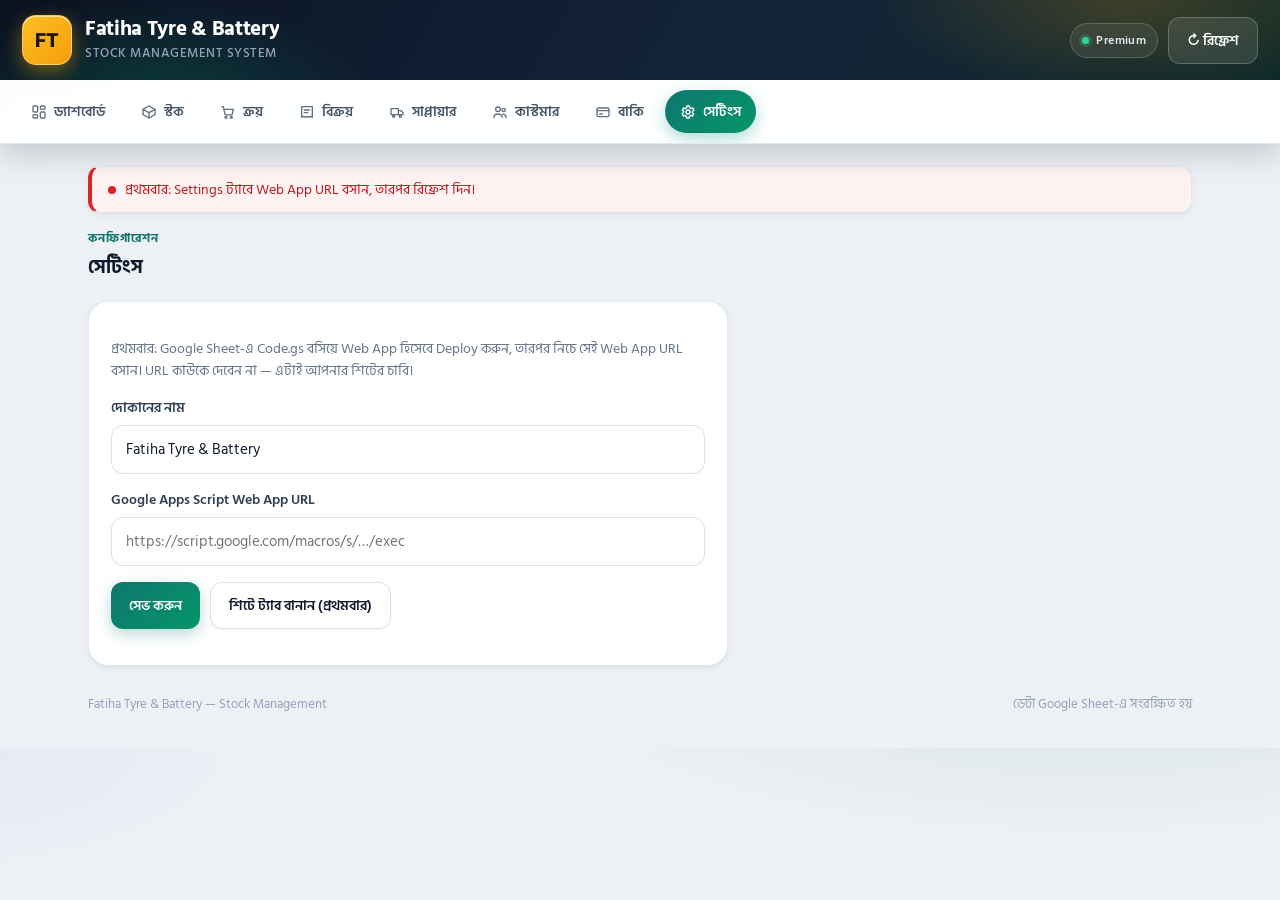
<file: index.html>
<!DOCTYPE html>
<html lang="bn">
<head>
<meta charset="UTF-8">
<meta name="viewport" content="width=device-width, initial-scale=1.0">
<title>Fatiha Tyre & Battery — Stock Management</title>
<link rel="stylesheet" href="styles.css">
</head>
<body>
<div class="top-shell">
<header class="topbar">
  <div class="brand">
    <div class="logo">FT</div>
    <div>
      <h1 id="shopNameTitle">Fatiha Tyre &amp; Battery</h1>
      <p>Stock Management System</p>
    </div>
  </div>
  <div class="top-right">
    <span class="edition"><i></i>Premium</span>
    <button id="refreshBtn" class="btn secondary">↻ রিফ্রেশ</button>
  </div>
</header>

<nav class="tabs" id="mainTabs">
  <button data-tab="dashboard" class="active"><svg viewBox="0 0 24 24" fill="none" stroke="currentColor" stroke-width="2" stroke-linecap="round" stroke-linejoin="round"><rect x="3" y="3" width="7" height="9" rx="1.5"/><rect x="14" y="3" width="7" height="5" rx="1.5"/><rect x="14" y="12" width="7" height="9" rx="1.5"/><rect x="3" y="16" width="7" height="5" rx="1.5"/></svg>ড্যাশবোর্ড</button>
  <button data-tab="products"><svg viewBox="0 0 24 24" fill="none" stroke="currentColor" stroke-width="2" stroke-linecap="round" stroke-linejoin="round"><path d="M21 8l-9-5-9 5v8l9 5 9-5V8z"/><path d="M3 8l9 5 9-5"/><path d="M12 13v8"/></svg>স্টক</button>
  <button data-tab="purchases"><svg viewBox="0 0 24 24" fill="none" stroke="currentColor" stroke-width="2" stroke-linecap="round" stroke-linejoin="round"><circle cx="9" cy="20" r="1.5"/><circle cx="17" cy="20" r="1.5"/><path d="M3 4h2l2.4 11.2a1.5 1.5 0 0 0 1.5 1.2h7.9a1.5 1.5 0 0 0 1.5-1.2L20 8H6"/></svg>ক্রয়</button>
  <button data-tab="sales"><svg viewBox="0 0 24 24" fill="none" stroke="currentColor" stroke-width="2" stroke-linecap="round" stroke-linejoin="round"><path d="M4 4h16v16l-2-1.5L16 20l-2-1.5L12 20l-2-1.5L8 20l-2-1.5L4 20V4z"/><path d="M8 9h8M8 13h5"/></svg>বিক্রয়</button>
  <button data-tab="suppliers"><svg viewBox="0 0 24 24" fill="none" stroke="currentColor" stroke-width="2" stroke-linecap="round" stroke-linejoin="round"><path d="M3 7h11v9H3zM14 10h4l3 3v3h-7z"/><circle cx="7" cy="18.5" r="1.6"/><circle cx="17" cy="18.5" r="1.6"/></svg>সাপ্লায়ার</button>
  <button data-tab="customers"><svg viewBox="0 0 24 24" fill="none" stroke="currentColor" stroke-width="2" stroke-linecap="round" stroke-linejoin="round"><circle cx="9" cy="8" r="3.5"/><path d="M2.5 20c.8-3.4 3.4-5 6.5-5s5.7 1.6 6.5 5"/><circle cx="17.5" cy="9" r="2.5"/><path d="M16 15.2c2.8.3 4.7 1.7 5.5 4.8"/></svg>কাস্টমার</button>
  <button data-tab="dues"><svg viewBox="0 0 24 24" fill="none" stroke="currentColor" stroke-width="2" stroke-linecap="round" stroke-linejoin="round"><rect x="3" y="6" width="18" height="13" rx="2"/><path d="M3 10h18M7 15h4"/></svg>বাকি</button>
  <button data-tab="settings"><svg viewBox="0 0 24 24" fill="none" stroke="currentColor" stroke-width="2" stroke-linecap="round" stroke-linejoin="round"><circle cx="12" cy="12" r="3"/><path d="M19 12a7 7 0 0 0-.1-1.2l2-1.5-2-3.4-2.3 1a7 7 0 0 0-2-1.2L14.2 3h-4l-.4 2.7a7 7 0 0 0-2 1.2l-2.3-1-2 3.4 2 1.5A7 7 0 0 0 5 12c0 .4 0 .8.1 1.2l-2 1.5 2 3.4 2.3-1a7 7 0 0 0 2 1.2l.4 2.7h4l.4-2.7a7 7 0 0 0 2-1.2l2.3 1 2-3.4-2-1.5c.1-.4.1-.8.1-1.2z"/></svg>সেটিংস</button>
</nav>
</div>

<main>
  <div id="statusBar" class="status">লোড হচ্ছে…</div>

  <!-- DASHBOARD -->
  <section id="tab-dashboard" class="tabpage active">
    <div class="page-head">
      <div>
        <p class="eyebrow">ব্যবসার সারাংশ</p>
        <h2>ড্যাশবোর্ড</h2>
        <p class="page-sub">আজকের বিক্রয়, স্টক মূল্য আর বাকির হিসাব — এক নজরে।</p>
      </div>
    </div>
    <div class="cards">
      <div class="card"><div class="card-top"><span class="card-icon"><svg viewBox="0 0 24 24" fill="none" stroke="currentColor" stroke-width="2" stroke-linecap="round" stroke-linejoin="round"><path d="M21 8l-9-5-9 5v8l9 5 9-5V8z"/><path d="M3 8l9 5 9-5"/><path d="M12 13v8"/></svg></span><span>মোট স্টক মূল্য (ক্রয় দরে)</span></div><b id="dStockValue">৳ ০</b><span class="card-sub">বর্তমান স্টকের মোট মূল্য</span></div>
      <div class="card"><div class="card-top"><span class="card-icon"><svg viewBox="0 0 24 24" fill="none" stroke="currentColor" stroke-width="2" stroke-linecap="round" stroke-linejoin="round"><path d="M3 17l6-6 4 4 8-8"/><path d="M15 7h6v6"/></svg></span><span>আজকের বিক্রয়</span></div><b id="dTodaySales">৳ ০</b><span class="card-sub">আজকের মোট বিক্রয়</span></div>
      <div class="card"><div class="card-top"><span class="card-icon"><svg viewBox="0 0 24 24" fill="none" stroke="currentColor" stroke-width="2" stroke-linecap="round" stroke-linejoin="round"><circle cx="9" cy="8" r="3.5"/><path d="M2.5 20c.8-3.4 3.4-5 6.5-5s5.7 1.6 6.5 5"/></svg></span><span>কাস্টমার বাকি</span></div><b id="dCustDue">৳ ০</b><span class="card-sub">কাস্টমারদের কাছে পাওনা</span></div>
      <div class="card"><div class="card-top"><span class="card-icon"><svg viewBox="0 0 24 24" fill="none" stroke="currentColor" stroke-width="2" stroke-linecap="round" stroke-linejoin="round"><path d="M3 7h11v9H3zM14 10h4l3 3v3h-7z"/><circle cx="7" cy="18.5" r="1.6"/><circle cx="17" cy="18.5" r="1.6"/></svg></span><span>সাপ্লায়ার বাকি</span></div><b id="dSupDue">৳ ০</b><span class="card-sub">সাপ্লায়ারদের দিতে হবে</span></div>
      <div class="card warn"><div class="card-top"><span class="card-icon"><svg viewBox="0 0 24 24" fill="none" stroke="currentColor" stroke-width="2" stroke-linecap="round" stroke-linejoin="round"><path d="M12 3l10 18H2L12 3z"/><path d="M12 10v4M12 17.5v.5"/></svg></span><span>লো স্টক আইটেম</span></div><b id="dLowCount">০</b><span class="card-sub">মিনিমাম স্টকের নিচে</span></div>
    </div>
    <div class="section-head"><h2>লো স্টক / নেগেটিভ স্টক</h2><p>এখনই রিস্টক করা দরকার</p></div>
    <div class="tablewrap"><table>
      <thead><tr><th>প্রোডাক্ট</th><th>ক্যাটাগরি</th><th>স্টক</th><th>মিনিমাম</th></tr></thead>
      <tbody id="lowTable"></tbody>
    </table></div>
    <div class="section-head"><h2>সাম্প্রতিক বিক্রয়</h2><p>সর্বশেষ ৮টি বিক্রয়</p></div>
    <div class="tablewrap"><table>
      <thead><tr><th>তারিখ</th><th>প্রোডাক্ট</th><th>কাস্টমার</th><th>পরিমাণ</th><th>মোট</th></tr></thead>
      <tbody id="recentSales"></tbody>
    </table></div>
  </section>

  <!-- PRODUCTS -->
  <section id="tab-products" class="tabpage">
    <div class="page-head">
      <div>
        <p class="eyebrow">ইনভেন্টরি</p>
        <h2>স্টক</h2>
        <p class="page-sub">সব প্রোডাক্ট, দর আর বর্তমান স্টক।</p>
      </div>
    </div>
    <div class="toolbar">
      <div class="search"><svg viewBox="0 0 24 24" fill="none" stroke="currentColor" stroke-width="2" stroke-linecap="round"><circle cx="11" cy="11" r="7"/><path d="M20 20l-3.5-3.5"/></svg><input id="searchProducts" placeholder="খুঁজুন: নাম, ব্র্যান্ড, ক্যাটাগরি…"></div>
      <button class="btn" onclick="openForm('products')">+ নতুন প্রোডাক্ট</button>
    </div>
    <div class="tablewrap"><table>
      <thead><tr><th>ID</th><th>নাম</th><th>ক্যাটাগরি</th><th>ব্র্যান্ড</th><th>একক</th><th>ক্রয় দর</th><th>বিক্রয় দর</th><th>স্টক</th><th>মিনি.</th><th>অ্যাকশন</th></tr></thead>
      <tbody id="productsTable"></tbody>
    </table></div>
  </section>

  <!-- PURCHASES -->
  <section id="tab-purchases" class="tabpage">
    <div class="page-head">
      <div>
        <p class="eyebrow">ক্রয় হিসাব</p>
        <h2>ক্রয়</h2>
        <p class="page-sub">সাপ্লায়ার থেকে কেনা মালের রেকর্ড।</p>
      </div>
    </div>
    <div class="toolbar">
      <div class="search"><svg viewBox="0 0 24 24" fill="none" stroke="currentColor" stroke-width="2" stroke-linecap="round"><circle cx="11" cy="11" r="7"/><path d="M20 20l-3.5-3.5"/></svg><input id="searchPurchases" placeholder="খুঁজুন: প্রোডাক্ট, সাপ্লায়ার…"></div>
      <button class="btn" onclick="openForm('purchases')">+ নতুন ক্রয়</button>
    </div>
    <div class="tablewrap"><table>
      <thead><tr><th>ID</th><th>তারিখ</th><th>প্রোডাক্ট</th><th>সাপ্লায়ার</th><th>পরিমাণ</th><th>দর</th><th>মোট</th><th>জমা</th><th>বাকি</th><th>অ্যাকশন</th></tr></thead>
      <tbody id="purchasesTable"></tbody>
    </table></div>
  </section>

  <!-- SALES -->
  <section id="tab-sales" class="tabpage">
    <div class="page-head">
      <div>
        <p class="eyebrow">বিক্রয় হিসাব</p>
        <h2>বিক্রয়</h2>
        <p class="page-sub">কাস্টমারের কাছে বিক্রির রেকর্ড ও রসিদ।</p>
      </div>
    </div>
    <div class="toolbar">
      <div class="search"><svg viewBox="0 0 24 24" fill="none" stroke="currentColor" stroke-width="2" stroke-linecap="round"><circle cx="11" cy="11" r="7"/><path d="M20 20l-3.5-3.5"/></svg><input id="searchSales" placeholder="খুঁজুন: প্রোডাক্ট, কাস্টমার…"></div>
      <button class="btn" onclick="openForm('sales')">+ নতুন বিক্রয়</button>
    </div>
    <div class="tablewrap"><table>
      <thead><tr><th>ID</th><th>তারিখ</th><th>প্রোডাক্ট</th><th>কাস্টমার</th><th>পরিমাণ</th><th>দর</th><th>মোট</th><th>জমা</th><th>বাকি</th><th>অ্যাকশন</th></tr></thead>
      <tbody id="salesTable"></tbody>
    </table></div>
  </section>

  <!-- SUPPLIERS -->
  <section id="tab-suppliers" class="tabpage">
    <div class="page-head">
      <div>
        <p class="eyebrow">যোগাযোগ</p>
        <h2>সাপ্লায়ার</h2>
        <p class="page-sub">যাদের কাছ থেকে মাল কেনা হয়।</p>
      </div>
    </div>
    <div class="toolbar">
      <div class="search"><svg viewBox="0 0 24 24" fill="none" stroke="currentColor" stroke-width="2" stroke-linecap="round"><circle cx="11" cy="11" r="7"/><path d="M20 20l-3.5-3.5"/></svg><input id="searchSuppliers" placeholder="খুঁজুন: নাম, ফোন…"></div>
      <button class="btn" onclick="openForm('suppliers')">+ নতুন সাপ্লায়ার</button>
    </div>
    <div class="tablewrap"><table>
      <thead><tr><th>ID</th><th>নাম</th><th>ফোন</th><th>ঠিকানা</th><th>মোট বাকি</th><th>অ্যাকশন</th></tr></thead>
      <tbody id="suppliersTable"></tbody>
    </table></div>
  </section>

  <!-- CUSTOMERS -->
  <section id="tab-customers" class="tabpage">
    <div class="page-head">
      <div>
        <p class="eyebrow">যোগাযোগ</p>
        <h2>কাস্টমার</h2>
        <p class="page-sub">যারা দোকান থেকে কেনেন।</p>
      </div>
    </div>
    <div class="toolbar">
      <div class="search"><svg viewBox="0 0 24 24" fill="none" stroke="currentColor" stroke-width="2" stroke-linecap="round"><circle cx="11" cy="11" r="7"/><path d="M20 20l-3.5-3.5"/></svg><input id="searchCustomers" placeholder="খুঁজুন: নাম, ফোন…"></div>
      <button class="btn" onclick="openForm('customers')">+ নতুন কাস্টমার</button>
    </div>
    <div class="tablewrap"><table>
      <thead><tr><th>ID</th><th>নাম</th><th>ফোন</th><th>ঠিকানা</th><th>মোট বাকি</th><th>অ্যাকশন</th></tr></thead>
      <tbody id="customersTable"></tbody>
    </table></div>
  </section>

  <!-- DUES -->
  <section id="tab-dues" class="tabpage">
    <div class="page-head">
      <div>
        <p class="eyebrow">পাওনা / দেনা</p>
        <h2>বাকি</h2>
        <p class="page-sub">কার কাছে কত পাওনা, কাকে কত দিতে হবে।</p>
      </div>
    </div>
    <div class="section-head"><h2>কাস্টমার বাকি</h2></div>
    <div class="tablewrap"><table>
      <thead><tr><th>কাস্টমার</th><th>মোট বাকি</th></tr></thead>
      <tbody id="custDueTable"></tbody>
    </table></div>
    <div class="section-head"><h2>সাপ্লায়ার বাকি</h2></div>
    <div class="tablewrap"><table>
      <thead><tr><th>সাপ্লায়ার</th><th>মোট বাকি</th></tr></thead>
      <tbody id="supDueTable"></tbody>
    </table></div>
  </section>

  <!-- SETTINGS -->
  <section id="tab-settings" class="tabpage">
    <div class="page-head">
      <div>
        <p class="eyebrow">কনফিগারেশন</p>
        <h2>সেটিংস</h2>
      </div>
    </div>
    <div class="panel">
      <p class="hint">প্রথমবার: Google Sheet-এ Code.gs বসিয়ে Web App হিসেবে Deploy করুন, তারপর নিচে সেই Web App URL বসান। URL কাউকে দেবেন না — এটাই আপনার শিটের চাবি।</p>
      <label>দোকানের নাম</label>
      <input id="cfgShop" placeholder="Fatiha Tyre & Battery">
      <label>Google Apps Script Web App URL</label>
      <input id="cfgUrl" placeholder="https://script.google.com/macros/s/…/exec">
      <div class="row">
        <button class="btn" id="saveCfgBtn">সেভ করুন</button>
        <button class="btn secondary" id="setupSheetBtn">শিটে ট্যাব বানান (প্রথমবার)</button>
      </div>
      <p id="cfgMsg" class="hint"></p>
    </div>
  </section>
</main>

<footer class="app-footer"><span>Fatiha Tyre &amp; Battery — Stock Management</span><span>ডেটা Google Sheet-এ সংরক্ষিত হয়</span></footer>

<!-- FORM MODAL -->
<div id="modal" class="modal hidden">
  <div class="modalbox">
    <h3 id="modalTitle"></h3>
    <div id="modalFields"></div>
    <div class="row">
      <button class="btn" id="modalSave">সেভ</button>
      <button class="btn secondary" id="modalClose">বাতিল</button>
    </div>
    <p id="modalMsg" class="hint"></p>
  </div>
</div>

<script src="app.js"></script>
</body>
</html>
</file>
<file: styles.css>
@import url('https://fonts.googleapis.com/css2?family=Hind+Siliguri:wght@400;500;600;700&family=Inter:wght@500;600;700;800&display=swap');

:root{
  --bg:#edf0f5; --surface:#ffffff; --surface-2:#f8fafc; --ink:#0f1b2d; --ink-2:#334155; --muted:#64748b; --line:#e2e8f0; --line-2:#eef2f7;
  --brand:#0f766e; --brand-2:#059669; --brand-soft:#ecfdf5; --navy:#0b1220; --navy-2:#13233a;
  --gold:#d97706; --gold-2:#f59e0b; --amber:#f59e0b; --red:#dc2626; --red-soft:#fef2f2; --indigo:#4f46e5; --sky:#0284c7;
  --grad-brand:linear-gradient(135deg,#0f766e 0%,#059669 100%);
  --grad-dark:linear-gradient(120deg,#0b1220 0%,#13233a 55%,#0f2a2a 100%);
  --grad-gold:linear-gradient(135deg,#fbbf24,#f59e0b);
  --shadow-sm:0 1px 2px rgba(15,27,45,.05),0 2px 8px rgba(15,27,45,.04);
  --shadow:0 1px 2px rgba(15,27,45,.05),0 10px 28px rgba(15,27,45,.07);
  --shadow-lg:0 20px 48px rgba(15,27,45,.18);
  --radius:16px; --radius-lg:20px;
}
*{box-sizing:border-box}
html{scroll-behavior:smooth}
body{margin:0;font-family:'Hind Siliguri','Inter',system-ui,-apple-system,"Segoe UI",sans-serif;background:var(--bg);background-image:radial-gradient(900px 280px at 85% -80px,rgba(15,118,110,.10),transparent 60%),radial-gradient(700px 240px at -10% 0,rgba(79,70,229,.06),transparent 55%);color:var(--ink);-webkit-font-smoothing:antialiased;text-rendering:optimizeLegibility}
button,input,select{font-family:inherit}
:focus-visible{outline:2px solid var(--brand);outline-offset:2px}

/* ---------- Sticky shell: header + nav ---------- */
.top-shell{position:sticky;top:0;z-index:40;box-shadow:0 10px 30px rgba(11,18,32,.18)}
.topbar{background:var(--grad-dark);color:#fff;padding:15px 22px;display:flex;justify-content:space-between;align-items:center;gap:14px;position:relative;overflow:hidden}
.topbar::after{content:'';position:absolute;inset:0;background:radial-gradient(420px 160px at 88% 0,rgba(245,158,11,.20),transparent 60%),radial-gradient(360px 150px at 12% 110%,rgba(5,150,105,.25),transparent 60%);pointer-events:none}
.topbar>*{position:relative;z-index:1}
.brand{display:flex;gap:13px;align-items:center;min-width:0}
.logo{width:50px;height:50px;flex:0 0 50px;border-radius:14px;background:var(--grad-gold);color:#1c1206;font-weight:800;display:flex;align-items:center;justify-content:center;font-size:19px;letter-spacing:.02em;font-family:'Inter',sans-serif;box-shadow:0 6px 18px rgba(245,158,11,.45),inset 0 1px 0 rgba(255,255,255,.55);border:1px solid rgba(255,255,255,.35)}
.brand h1{margin:0;font-size:21px;font-weight:700;letter-spacing:-.015em;line-height:1.15;white-space:nowrap;overflow:hidden;text-overflow:ellipsis}
.brand p{margin:2px 0 0;color:#94a3b8;font-size:12.5px;font-weight:500;letter-spacing:.04em;text-transform:uppercase}
.top-right{display:flex;align-items:center;gap:10px;flex-shrink:0}
.edition{display:inline-flex;align-items:center;gap:7px;padding:7px 11px;border:1px solid rgba(255,255,255,.18);border-radius:999px;background:rgba(255,255,255,.07);color:#e2e8f0;font-size:12px;font-weight:600;letter-spacing:.03em;white-space:nowrap}
.edition i{width:7px;height:7px;border-radius:50%;background:#34d399;box-shadow:0 0 0 3px rgba(52,211,153,.22);font-style:normal}

/* ---------- Tabs ---------- */
.tabs{display:flex;gap:6px;padding:10px 16px;background:rgba(255,255,255,.94);backdrop-filter:blur(12px);border-bottom:1px solid var(--line);overflow-x:auto;scrollbar-width:none}
.tabs::-webkit-scrollbar{display:none}
.tabs button{border:1px solid transparent;background:transparent;padding:9px 14px;border-radius:999px;font-size:14px;font-weight:600;color:#475569;cursor:pointer;white-space:nowrap;display:inline-flex;align-items:center;gap:7px;transition:background .15s,color .15s,box-shadow .15s,transform .15s}
.tabs button svg{width:16px;height:16px;flex:0 0 16px;opacity:.85}
.tabs button:hover{background:#f1f5f9;color:var(--ink)}
.tabs button.active{background:var(--grad-brand);color:#fff;box-shadow:0 6px 16px rgba(13,148,136,.32)}
.tabs button.active svg{opacity:1}

main{max-width:1140px;margin:0 auto;padding:22px 18px 28px}
.page-head{display:flex;justify-content:space-between;align-items:flex-end;gap:14px;margin:2px 0 18px;flex-wrap:wrap}
.page-head h2{margin:0}
.eyebrow{margin:0 0 4px;color:var(--brand);font-size:12px;font-weight:700;letter-spacing:.09em;text-transform:uppercase}
.page-sub{margin:4px 0 0;color:var(--muted);font-size:14px}
.status{background:var(--surface);border:1px solid var(--line);border-left:4px solid var(--brand);border-radius:12px;padding:11px 16px;margin-bottom:16px;font-size:14px;box-shadow:var(--shadow-sm);display:flex;align-items:center;gap:9px}
.status::before{content:'';width:8px;height:8px;flex:0 0 8px;border-radius:50%;background:var(--brand-2)}
.status.err{border-left-color:var(--red);background:var(--red-soft);color:#b91c1c}
.status.err::before{background:var(--red)}
.tabpage{display:none;animation:fadeUp .22s ease}
.tabpage.active{display:block}
@keyframes fadeUp{from{opacity:0;transform:translateY(5px)}to{opacity:1;transform:none}}

/* ---------- Stat cards ---------- */
.cards{display:grid;grid-template-columns:repeat(5,minmax(0,1fr));gap:14px;margin-bottom:22px}
.card{background:var(--surface);border:1px solid var(--line);border-radius:var(--radius-lg);padding:18px;box-shadow:var(--shadow-sm);display:flex;flex-direction:column;gap:9px;position:relative;overflow:hidden;transition:transform .16s,box-shadow .16s,border-color .16s}
.card::after{content:'';position:absolute;left:0;right:0;top:0;height:3px;background:var(--brand);opacity:0}
.card:hover{transform:translateY(-3px);box-shadow:var(--shadow);border-color:#d7dee8}
.card:hover::after{opacity:1}
.card:nth-child(2)::after{background:var(--indigo)}
.card:nth-child(3)::after{background:var(--amber)}
.card:nth-child(4)::after{background:var(--sky)}
.card.warn:nth-child(5)::after{background:var(--red)}
.card-top{display:flex;align-items:center;gap:9px}
.card-icon{width:36px;height:36px;flex:0 0 36px;border-radius:11px;display:flex;align-items:center;justify-content:center;background:var(--brand-soft);color:var(--brand)}
.card:nth-child(2) .card-icon{background:#eef2ff;color:var(--indigo)}
.card:nth-child(3) .card-icon{background:#fffbeb;color:#b45309}
.card:nth-child(4) .card-icon{background:#f0f9ff;color:var(--sky)}
.card.warn .card-icon{background:var(--red-soft);color:var(--red)}
.card-icon svg{width:19px;height:19px}
.card-top span{color:var(--muted);font-size:13px;font-weight:600;line-height:1.35}
.card b{font-size:27px;font-weight:700;letter-spacing:-.025em;line-height:1;font-variant-numeric:tabular-nums;font-family:'Inter','Hind Siliguri',sans-serif}
.card.warn b{color:var(--red)}
.card-sub{color:#94a3b8;font-size:12.5px}

h2{font-size:19px;font-weight:700;margin:26px 0 12px;letter-spacing:-.01em}
.section-head{display:flex;justify-content:space-between;align-items:baseline;gap:12px;flex-wrap:wrap}
.section-head p{margin:0;color:var(--muted);font-size:13.5px}

/* ---------- Toolbar / search ---------- */
.toolbar{display:flex;gap:10px;margin-bottom:14px;flex-wrap:wrap;align-items:center}
.search{flex:1;min-width:220px;position:relative}
.search svg{position:absolute;left:13px;top:50%;transform:translateY(-50%);width:17px;height:17px;color:#94a3b8;pointer-events:none}
.search input{padding-left:39px}
input,select{padding:11px 14px;border:1.5px solid #dbe1ea;border-radius:12px;font-size:15px;width:100%;background:#fff;color:var(--ink);transition:border-color .15s,box-shadow .15s,background .15s}
input:hover,select:hover{border-color:#cbd5e1}
input:focus,select:focus{outline:none;border-color:var(--brand);box-shadow:0 0 0 4px rgba(15,118,110,.13);background:#fff}
label{display:block;margin:14px 0 6px;font-size:14px;font-weight:600;color:var(--ink-2)}

/* ---------- Buttons ---------- */
.btn{background:var(--grad-brand);color:#fff;border:0;padding:11px 18px;border-radius:12px;font-size:14px;font-weight:600;cursor:pointer;box-shadow:0 5px 15px rgba(15,118,110,.28);transition:transform .15s,box-shadow .15s,filter .15s;display:inline-flex;align-items:center;gap:7px;justify-content:center}
.btn:hover{transform:translateY(-1px);box-shadow:0 9px 22px rgba(15,118,110,.32);filter:brightness(1.03)}
.btn:active{transform:translateY(0) scale(.98)}
.btn.secondary{background:#fff;color:var(--ink);border:1.5px solid #dbe1ea;box-shadow:0 1px 2px rgba(15,27,45,.05)}
.btn.secondary:hover{border-color:#94a3b8;box-shadow:0 4px 12px rgba(15,27,45,.08)}
.topbar .btn.secondary{background:rgba(255,255,255,.10);color:#fff;border-color:rgba(255,255,255,.22);box-shadow:none;backdrop-filter:blur(6px)}
.topbar .btn.secondary:hover{background:rgba(255,255,255,.18);border-color:rgba(255,255,255,.35)}
.btn.danger{background:linear-gradient(135deg,#ef4444,#dc2626);box-shadow:0 5px 15px rgba(220,38,38,.26)}
.btn.small{padding:7px 12px;font-size:12.5px;border-radius:9px;box-shadow:none}
.btn.small.secondary{padding:6px 11px}

/* ---------- Tables / panels ---------- */
.tablewrap{overflow-x:auto;background:var(--surface);border:1px solid var(--line);border-radius:var(--radius);box-shadow:var(--shadow-sm)}
table{width:100%;border-collapse:collapse;font-size:14.5px;min-width:640px}
th,td{padding:12px 14px;border-bottom:1px solid var(--line-2);text-align:left;white-space:nowrap;font-variant-numeric:tabular-nums}
tbody tr:last-child td{border-bottom:0}
tbody tr{transition:background .12s}
tbody tr:hover{background:#f8fafc}
th{background:#f8fafc;color:var(--muted);font-size:11px;text-transform:uppercase;letter-spacing:.07em;font-weight:700;position:sticky;top:0}
td.neg{color:var(--red);font-weight:700}
td .btn{margin:1px 0}
.row{display:flex;gap:10px;margin-top:16px;flex-wrap:wrap}
.hint{color:var(--muted);font-size:13.5px;line-height:1.65}
.panel{background:var(--surface);border:1px solid var(--line);border-radius:var(--radius-lg);box-shadow:var(--shadow-sm);padding:22px;max-width:640px}
.panel h2{margin-top:0}
.app-footer{max-width:1140px;margin:0 auto;padding:0 18px 34px;color:#94a3b8;font-size:12.5px;display:flex;justify-content:space-between;gap:10px;flex-wrap:wrap}

/* ---------- Modal ---------- */
.modal{position:fixed;inset:0;background:rgba(11,18,32,.58);backdrop-filter:blur(4px);display:flex;align-items:flex-start;justify-content:center;padding:30px 12px;overflow-y:auto;z-index:50;animation:fadeUp .16s ease}
.modal.hidden{display:none}
.modalbox{background:#fff;border-radius:22px;padding:24px;width:100%;max-width:520px;box-shadow:var(--shadow-lg);border:1px solid var(--line)}
.modalbox h3{margin:0 0 4px;font-size:19px;letter-spacing:-.01em}
.modalbox .row{border-top:1px solid var(--line-2);padding-top:16px}

@media(max-width:900px){
  .cards{grid-template-columns:repeat(3,minmax(0,1fr))}
}
@media(max-width:640px){
  .brand h1{font-size:17px}
  .brand p{font-size:11px}
  .logo{width:44px;height:44px;flex-basis:44px}
  .topbar{padding:12px 14px}
  .edition{display:none}
  .tabs{padding:8px 10px}
  main{padding:16px 12px 24px}
  .cards{grid-template-columns:1fr 1fr}
  .card{padding:15px}
  .card b{font-size:22px}
  .panel{padding:18px}
}
@media(prefers-reduced-motion:reduce){
  *,*::before,*::after{animation:none!important;transition:none!important}
}
</file>
